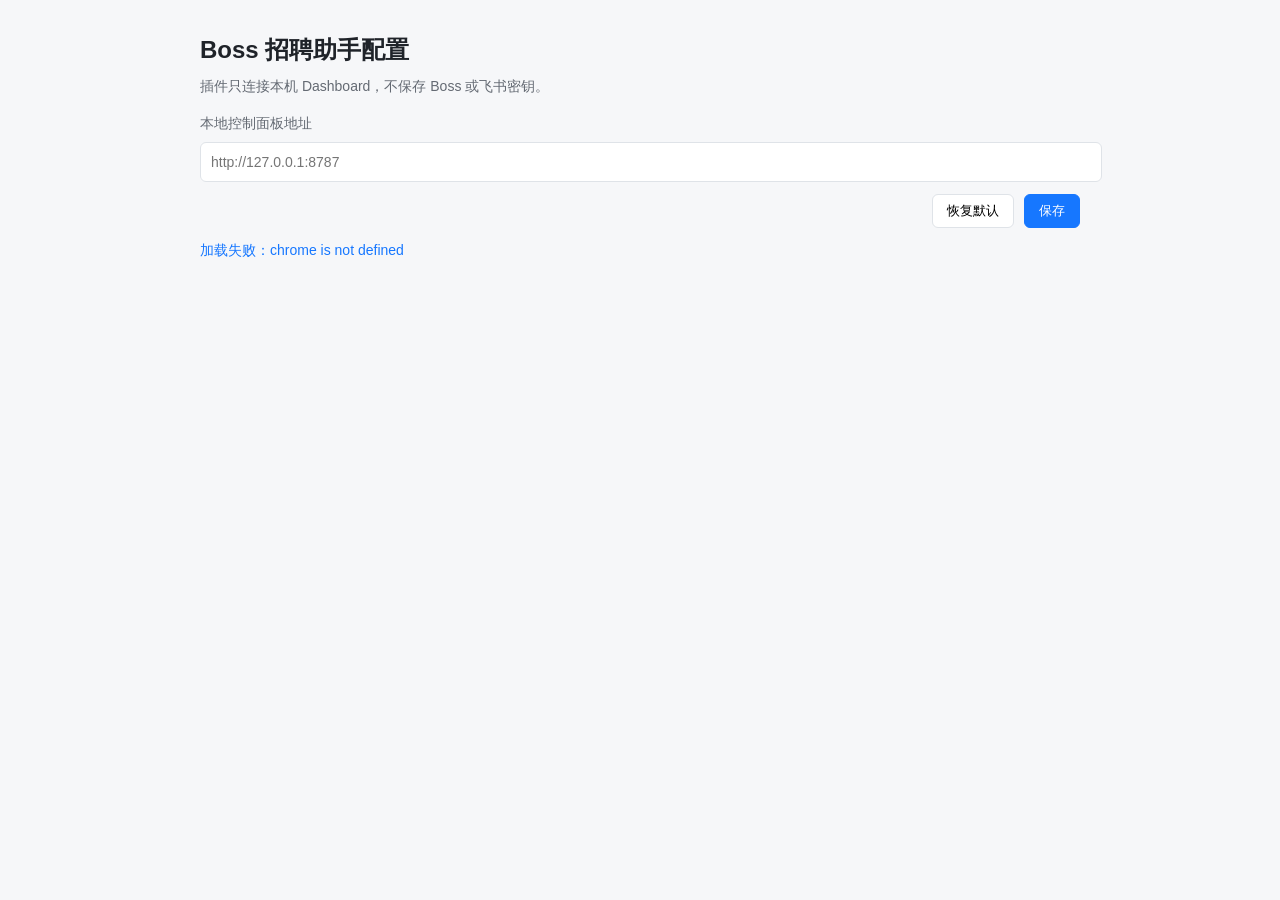
<file: chrome-extension/options/options.html>
<!doctype html>
<html lang="zh-CN">
<head>
  <meta charset="utf-8">
  <meta name="viewport" content="width=device-width, initial-scale=1">
  <title>Boss 招聘助手配置</title>
  <link rel="stylesheet" href="options.css">
</head>
<body>
  <main>
    <h1>Boss 招聘助手配置</h1>
    <p>插件只连接本机 Dashboard，不保存 Boss 或飞书密钥。</p>
    <label>本地控制面板地址
      <input id="serviceUrl" type="url" spellcheck="false" placeholder="http://127.0.0.1:8787">
    </label>
    <div class="actions">
      <button id="resetBtn" type="button">恢复默认</button>
      <button id="saveBtn" type="button">保存</button>
    </div>
    <div id="notice"></div>
  </main>
  <script type="module" src="options.js"></script>
</body>
</html>
</file>
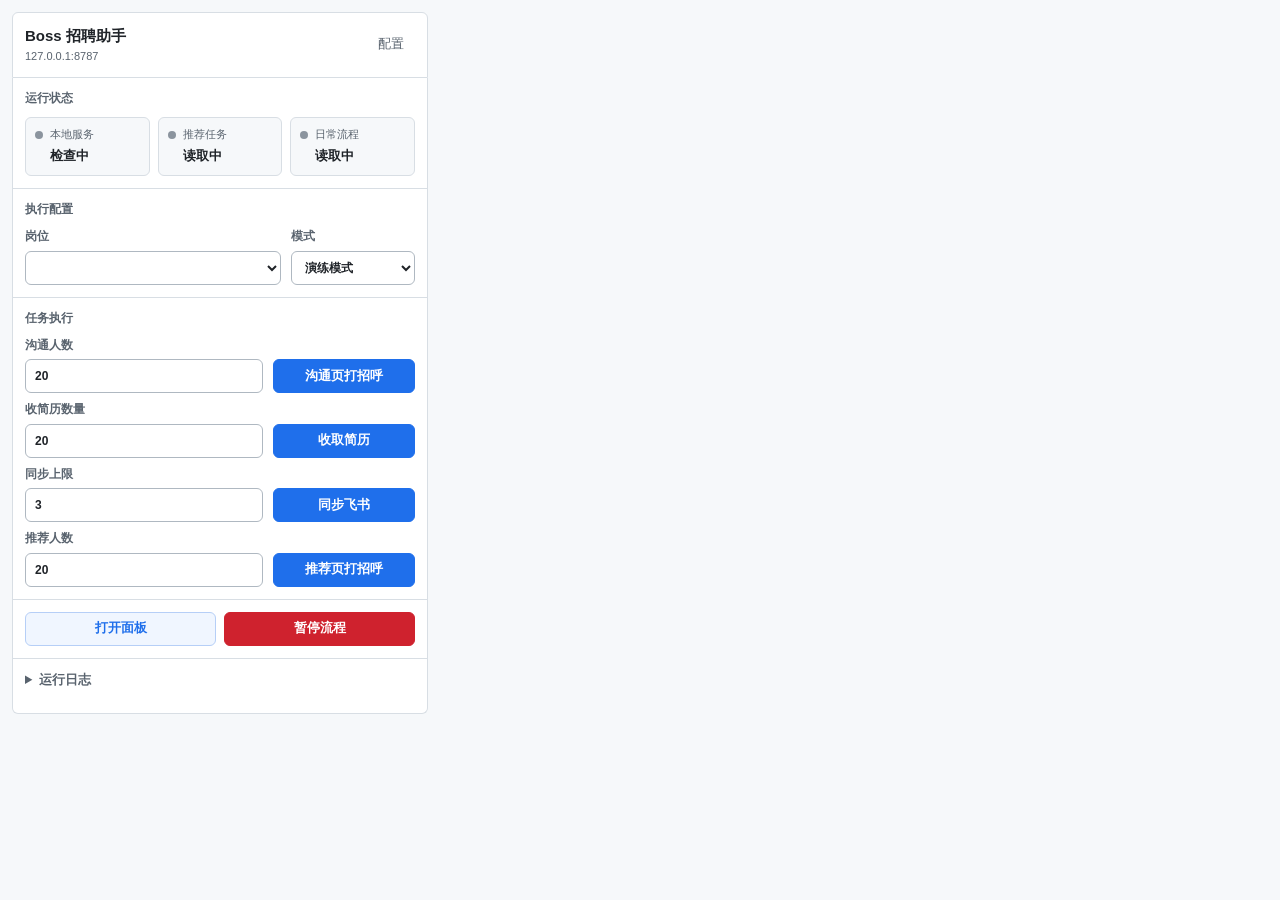
<file: chrome-extension/popup/popup.html>
<!doctype html>
<html lang="zh-CN">
<head>
  <meta charset="utf-8">
  <meta name="viewport" content="width=device-width, initial-scale=1">
  <title>Boss 招聘助手</title>
  <link rel="stylesheet" href="popup.css">
</head>
<body>
  <main class="popup">
    <header class="app-header">
      <div>
        <strong class="app-title">Boss 招聘助手</strong>
        <span class="service-url" id="serviceUrlLabel">127.0.0.1:8787</span>
      </div>
      <button id="optionsBtn" type="button" class="ghost" title="配置本地服务">配置</button>
    </header>

    <section class="status-section" aria-labelledby="statusTitle">
      <h2 id="statusTitle">运行状态</h2>
      <div class="status-box" aria-live="polite">
        <div class="status-item" role="status">
          <span class="status-dot" aria-hidden="true"></span>
          <span class="status-label">本地服务</span>
          <strong class="status-value" id="serviceStatus">检查中</strong>
        </div>
        <div class="status-item" role="status">
          <span class="status-dot" aria-hidden="true"></span>
          <span class="status-label">推荐任务</span>
          <strong class="status-value" id="recommendStatus">读取中</strong>
        </div>
        <div class="status-item" role="status">
          <span class="status-dot" aria-hidden="true"></span>
          <span class="status-label">日常流程</span>
          <strong class="status-value" id="pipelineStatus">读取中</strong>
        </div>
      </div>
    </section>

    <section class="config-section" aria-labelledby="configTitle">
      <h2 id="configTitle">执行配置</h2>
      <div class="config-grid">
        <label class="field">岗位
          <select id="jobKey"></select>
        </label>

        <label class="field">模式
          <select id="mode">
            <option value="dry-run">演练模式</option>
            <option value="real-run">真实执行</option>
          </select>
        </label>
      </div>
    </section>

    <section class="task-section" aria-labelledby="taskTitle">
      <h2 id="taskTitle">任务执行</h2>
      <div class="task-actions">
        <label class="inline-field">沟通人数
          <input id="chatLimit" type="number" min="1" max="200" value="20">
        </label>
        <button id="chatBtn" type="button" class="primary" data-start>沟通页打招呼</button>

        <label class="inline-field">收简历数量
          <input id="collectLimit" type="number" min="1" max="200" value="20">
        </label>
        <button id="collectBtn" type="button" class="primary" data-start>收取简历</button>

        <label class="inline-field">同步上限
          <input id="syncLimit" type="number" min="1" max="50" value="3">
        </label>
        <button id="syncBtn" type="button" class="primary" data-start>同步飞书</button>

        <label class="inline-field">推荐人数
          <input id="dailyTarget" type="number" min="1" max="200" value="20">
        </label>
        <button id="recommendBtn" type="button" class="primary">推荐页打招呼</button>
      </div>
    </section>

    <section class="support-section" aria-label="辅助操作">
      <div class="utility-actions">
        <button id="openDashboardBtn" type="button" class="secondary">打开面板</button>
        <button id="pauseBtn" type="button" class="danger">暂停流程</button>
      </div>
    </section>

    <details class="output-panel log-section">
      <summary>运行日志</summary>
      <p class="empty-log" id="emptyLog">暂无运行日志</p>
      <pre id="output"></pre>
    </details>
  </main>
  <script type="module" src="popup.js"></script>
</body>
</html>
</file>
<file: chrome-extension/options/options.css>
body {
  margin: 0;
  color: #1f2329;
  background: #f6f7f9;
  font: 14px/1.5 -apple-system, BlinkMacSystemFont, "Segoe UI", "PingFang SC", sans-serif;
}

main {
  width: min(880px, calc(100% - 40px));
  margin: 32px auto;
}

h1 { margin: 0 0 8px; font-size: 24px; }
p { margin: 0 0 16px; color: #646a73; }

label {
  display: block;
  color: #646a73;
}

input {
  width: 100%;
  height: 38px;
  margin-top: 8px;
  padding: 0 10px;
  border: 1px solid #dfe3e8;
  border-radius: 6px;
  font: inherit;
}

.actions {
  display: flex;
  justify-content: flex-end;
  gap: 10px;
  margin-top: 12px;
}

button {
  min-height: 34px;
  padding: 0 14px;
  border: 1px solid #dfe3e8;
  border-radius: 6px;
  background: #fff;
  cursor: pointer;
}

#saveBtn {
  color: #fff;
  border-color: #1677ff;
  background: #1677ff;
}

#notice { margin-top: 12px; color: #1677ff; }
</file>
<file: chrome-extension/popup/popup.css>
:root {
  color-scheme: light;
  --primary: #1f6feb;
  --primary-hover: #1a5fd0;
  --text: #1f2328;
  --muted: #59636e;
  --subtle: #8b949e;
  --border: #d8dee4;
  --border-strong: #afb8c1;
  --bg: #f6f8fa;
  --surface: #fff;
  --surface-muted: #f6f8fa;
  --danger: #cf222e;
  --danger-hover: #a40e26;
  --success: #1a7f37;
  --warning: #9a6700;
  --focus: rgba(31, 111, 235, .28);
}

* { box-sizing: border-box; }

body {
  width: min(440px, 100vw);
  min-width: 320px;
  margin: 0;
  color: var(--text);
  background: var(--bg);
  font: 13px/1.45 -apple-system, BlinkMacSystemFont, "Segoe UI", "PingFang SC", sans-serif;
}

.popup {
  padding: 12px;
}

.app-header,
.status-section,
.config-section,
.task-section,
.support-section,
.output-panel {
  background: var(--surface);
  border: 1px solid var(--border);
}

.app-header {
  display: flex;
  align-items: center;
  justify-content: space-between;
  gap: 12px;
  padding: 12px;
  border-radius: 6px 6px 0 0;
}

.app-title {
  display: block;
  font-size: 15px;
  font-weight: 650;
  letter-spacing: 0;
}

.service-url {
  display: block;
  margin-top: 2px;
  color: var(--muted);
  font-size: 11px;
}

h2 {
  margin: 0 0 10px;
  color: var(--muted);
  font-size: 12px;
  font-weight: 650;
}

button,
input,
select {
  font: inherit;
}

button {
  min-height: 34px;
  padding: 0 10px;
  border: 1px solid var(--border-strong);
  border-radius: 6px;
  color: var(--text);
  background: var(--surface);
  cursor: pointer;
}

button:hover:not(:disabled) {
  border-color: var(--muted);
  background: var(--surface-muted);
}

button:focus-visible,
input:focus-visible,
select:focus-visible,
summary:focus-visible {
  outline: 3px solid var(--focus);
  outline-offset: 1px;
}

button.primary {
  color: #fff;
  border-color: var(--primary);
  background: var(--primary);
  font-weight: 600;
}

button.primary:hover:not(:disabled) {
  border-color: var(--primary-hover);
  background: var(--primary-hover);
}

button.secondary {
  color: var(--primary);
  border-color: #b6cff7;
  background: #f0f6ff;
  font-weight: 600;
}

button.secondary:hover:not(:disabled) {
  border-color: #8bb8f1;
  background: #e7f0ff;
}

button.ghost {
  min-height: 30px;
  color: var(--muted);
  border-color: transparent;
  background: transparent;
}

button.danger {
  color: #fff;
  border-color: var(--danger);
  background: var(--danger);
  font-weight: 600;
}

button.danger:hover:not(:disabled) {
  border-color: var(--danger-hover);
  background: var(--danger-hover);
}

button:disabled {
  cursor: not-allowed;
  opacity: .56;
}

.status-section,
.config-section,
.task-section,
.support-section,
.output-panel {
  padding: 12px;
  border-top: 0;
}

.status-box {
  display: grid;
  grid-template-columns: repeat(3, minmax(0, 1fr));
  gap: 8px;
}

.status-item {
  display: grid;
  grid-template-columns: 8px minmax(0, 1fr);
  gap: 4px 7px;
  align-items: center;
  min-height: 58px;
  padding: 9px;
  border: 1px solid var(--border);
  border-radius: 6px;
  background: var(--surface-muted);
}

.status-dot {
  width: 8px;
  height: 8px;
  border-radius: 999px;
  background: var(--subtle);
}

.status-label {
  min-width: 0;
  color: var(--muted);
  font-size: 11px;
  white-space: nowrap;
  overflow: hidden;
  text-overflow: ellipsis;
}

.status-value {
  grid-column: 2;
  color: var(--text);
  font-size: 13px;
  font-weight: 650;
}

.status-value.ok { color: var(--success); }
.status-value.warn { color: var(--warning); }
.status-value.bad { color: var(--danger); }

.status-item:has(.status-value.ok) .status-dot { background: var(--success); }
.status-item:has(.status-value.warn) .status-dot { background: var(--warning); }
.status-item:has(.status-value.bad) .status-dot { background: var(--danger); }

.config-grid {
  display: grid;
  grid-template-columns: minmax(0, 1fr) 124px;
  gap: 10px;
}

.field,
.inline-field {
  display: block;
  color: var(--muted);
  font-size: 12px;
  font-weight: 600;
}

select,
input[type="number"] {
  width: 100%;
  height: 34px;
  margin-top: 5px;
  padding: 0 9px;
  border: 1px solid var(--border-strong);
  border-radius: 6px;
  color: var(--text);
  background: var(--surface);
}

select:hover,
input[type="number"]:hover {
  border-color: var(--muted);
}

.task-actions {
  display: grid;
  grid-template-columns: minmax(0, 1fr) 142px;
  gap: 8px 10px;
  align-items: end;
}

.utility-actions {
  display: grid;
  grid-template-columns: 1fr 1fr;
  gap: 8px;
}

.output-panel {
  border-radius: 0 0 6px 6px;
}

.output-panel summary {
  min-height: 30px;
  color: var(--muted);
  cursor: pointer;
  font-weight: 650;
  user-select: none;
}

.output-panel summary:hover {
  color: var(--text);
}

.empty-log {
  margin: 6px 0 0;
  padding: 10px;
  border: 1px dashed var(--border-strong);
  border-radius: 6px;
  color: var(--muted);
  background: var(--surface-muted);
  text-align: center;
}

.empty-log[hidden] {
  display: none;
}

pre {
  max-height: 220px;
  margin: 6px 0 0;
  padding: 10px;
  overflow: auto;
  border: 1px solid var(--border);
  border-radius: 6px;
  color: #d0d7de;
  background: #24292f;
  white-space: pre-wrap;
  word-break: break-word;
  font: 11px/1.55 ui-monospace, SFMono-Regular, Menlo, Consolas, monospace;
}

pre:empty {
  display: none;
}

@media (max-width: 360px) {
  .popup {
    padding: 8px;
  }

  .status-box,
  .config-grid,
  .task-actions,
  .utility-actions {
    grid-template-columns: 1fr;
  }
}
</file>
